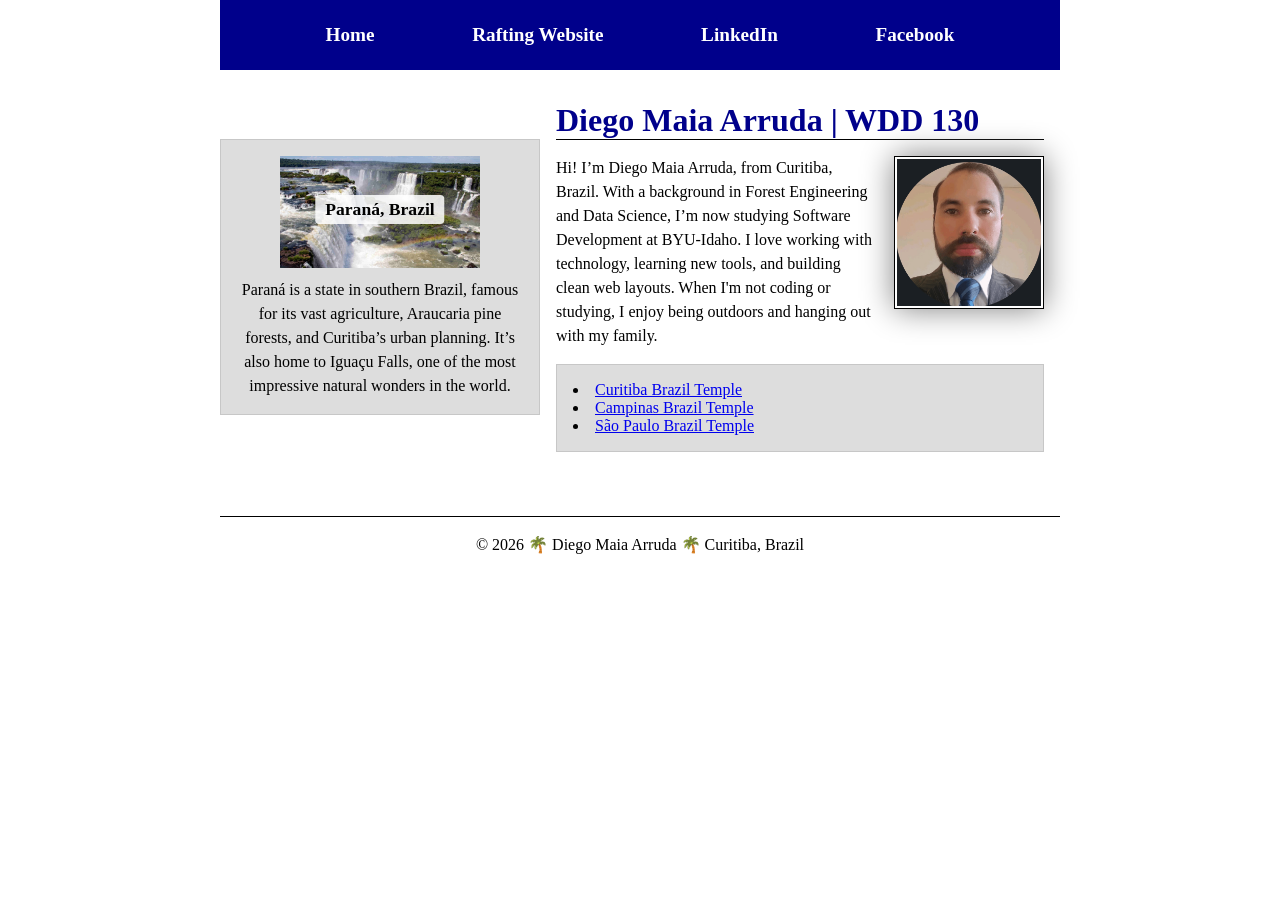
<file: index.html>
<!DOCTYPE html>
<html lang="en">

<head>
    <meta charset="UTF-8">
    <meta name="viewport" content="width=device-width, initial-scale=1.0">
    <title>Diego Maia Arruda | WDD 130</title>
    <meta name="description" content="Diego Maia Arruda's BYU-Idaho WDD 130 course home page featuring web development, HTML, and CSS projects.">
    <meta name="author" content="Diego Maia Arruda">
    <link rel="stylesheet" href="styles/styles.css">
</head>

<body>
    <header>
        <nav>
            <a href="#">Home</a>
            <a href="wwr/">Rafting Website</a>
            <a href="https://www.linkedin.com/in/diego-maia-arruda-b5aa2b33/" target="_blank" rel="noopener">LinkedIn</a>
            <a href="https://facebook.com" target="_blank" rel="noopener">Facebook</a>
        </nav>
    </header>

    <div class="grid">
        <main>
            <h1>Diego Maia Arruda | WDD 130</h1>
            <img src="images/profile.png" alt="Diego Maia Arruda" width="200">
            <p>Hi! I’m Diego Maia Arruda, from Curitiba, Brazil. With a background in Forest Engineering and Data Science, I’m now studying Software Development at BYU-Idaho. I love working with technology, learning new tools, and building clean web layouts. When I'm not coding or studying, I enjoy being outdoors and hanging out with my family.</p>
            
            <ul class="box">
                <li><a href="https://www.churchofjesuschrist.org/temples/details/curitiba-brazil-temple" target="_blank" rel="noopener">Curitiba Brazil Temple</a></li>
                <li><a href="https://www.churchofjesuschrist.org/temples/details/campinas-brazil-temple" target="_blank" rel="noopener">Campinas Brazil Temple</a></li>
                <li><a href="https://www.churchofjesuschrist.org/temples/details/sao-paulo-brazil-temple" target="_blank" rel="noopener">São Paulo Brazil Temple</a></li>
            </ul>
        </main>

        <aside class="box">
            <h2>Paraná, Brazil</h2>
            <img src="images/parana.jpg" alt="Iguaçu Falls in Paraná Brazil">
            <p>Paraná is a state in southern Brazil, famous for its vast agriculture, Araucaria pine forests, and Curitiba’s urban planning. It’s also home to Iguaçu Falls, one of the most impressive natural wonders in the world.</p>
        </aside>
    </div>

    <footer>
        <p>&copy; 2026 🌴 Diego Maia Arruda 🌴 Curitiba, Brazil</p>
    </footer>
</body>

</html>
</file>
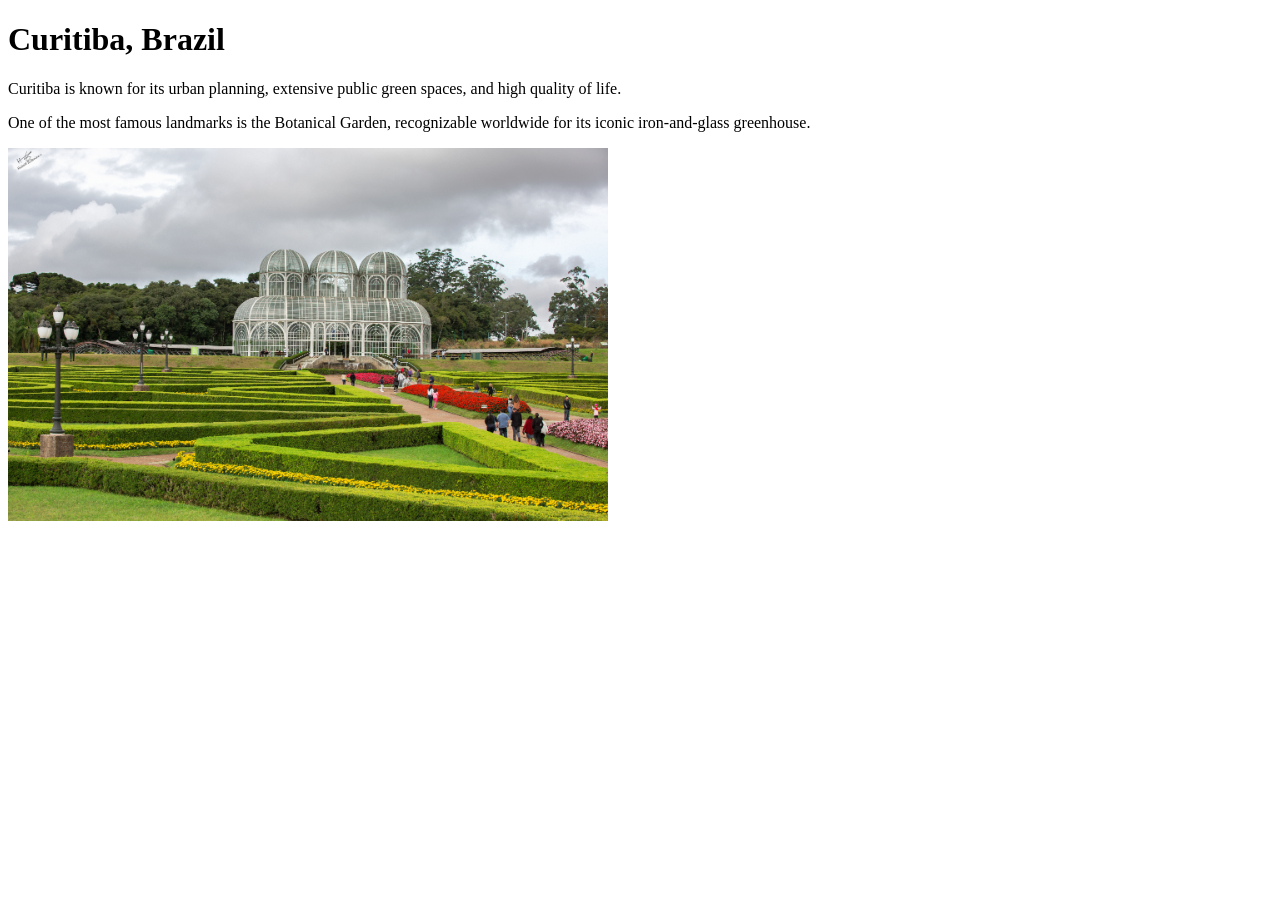
<file: week01/favorite-city.html>
<!DOCTYPE html>
<html lang="en">

<head>
    <meta charset="UTF-8">
    <meta name="viewport" content="width=device-width, initial-scale=1.0">
    <title>Curitiba - My Favorite City</title>
</head>

<body>
    <h1>Curitiba, Brazil</h1>
    <p>Curitiba is known for its urban planning, extensive public green spaces, and high quality of life.</p>
    <p>One of the most famous landmarks is the Botanical Garden, recognizable worldwide for its iconic iron-and-glass greenhouse.</p>
    <img src="../images/jardim-botanico.jpg" alt="Botanical Garden greenhouse in Curitiba" width="600">
</body>

</html>
</file>
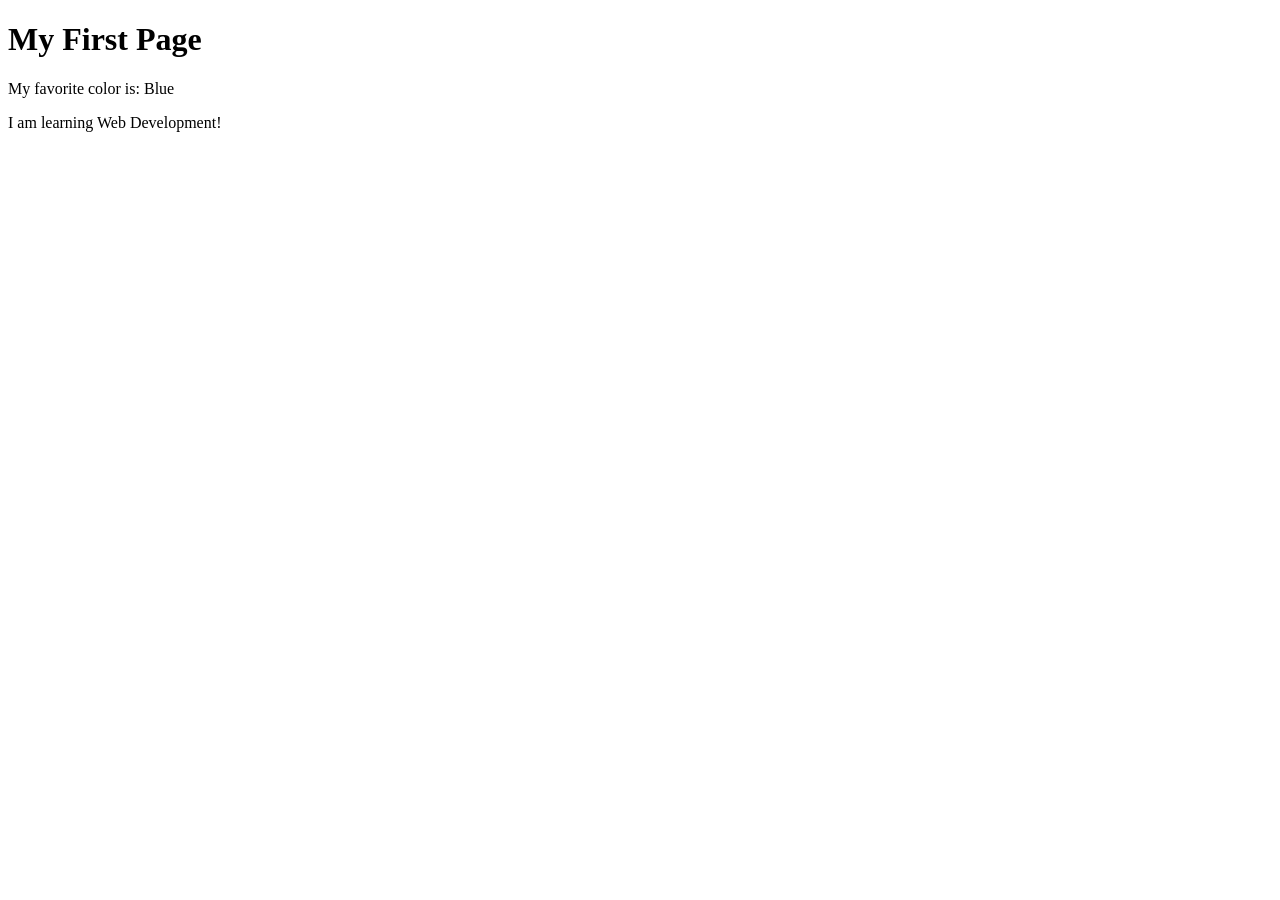
<file: week01/first-page.html>
<!DOCTYPE html>
<html lang="en">

<head>
    <meta charset="UTF-8">
    <meta name="viewport" content="width=device-width, initial-scale=1.0">
    <title>My First Page</title>
</head>

<body>
    <h1>My First Page</h1>
    <p>My favorite color is: Blue</p>
    <p>I am learning Web Development!</p>
</body>

</html>
</file>
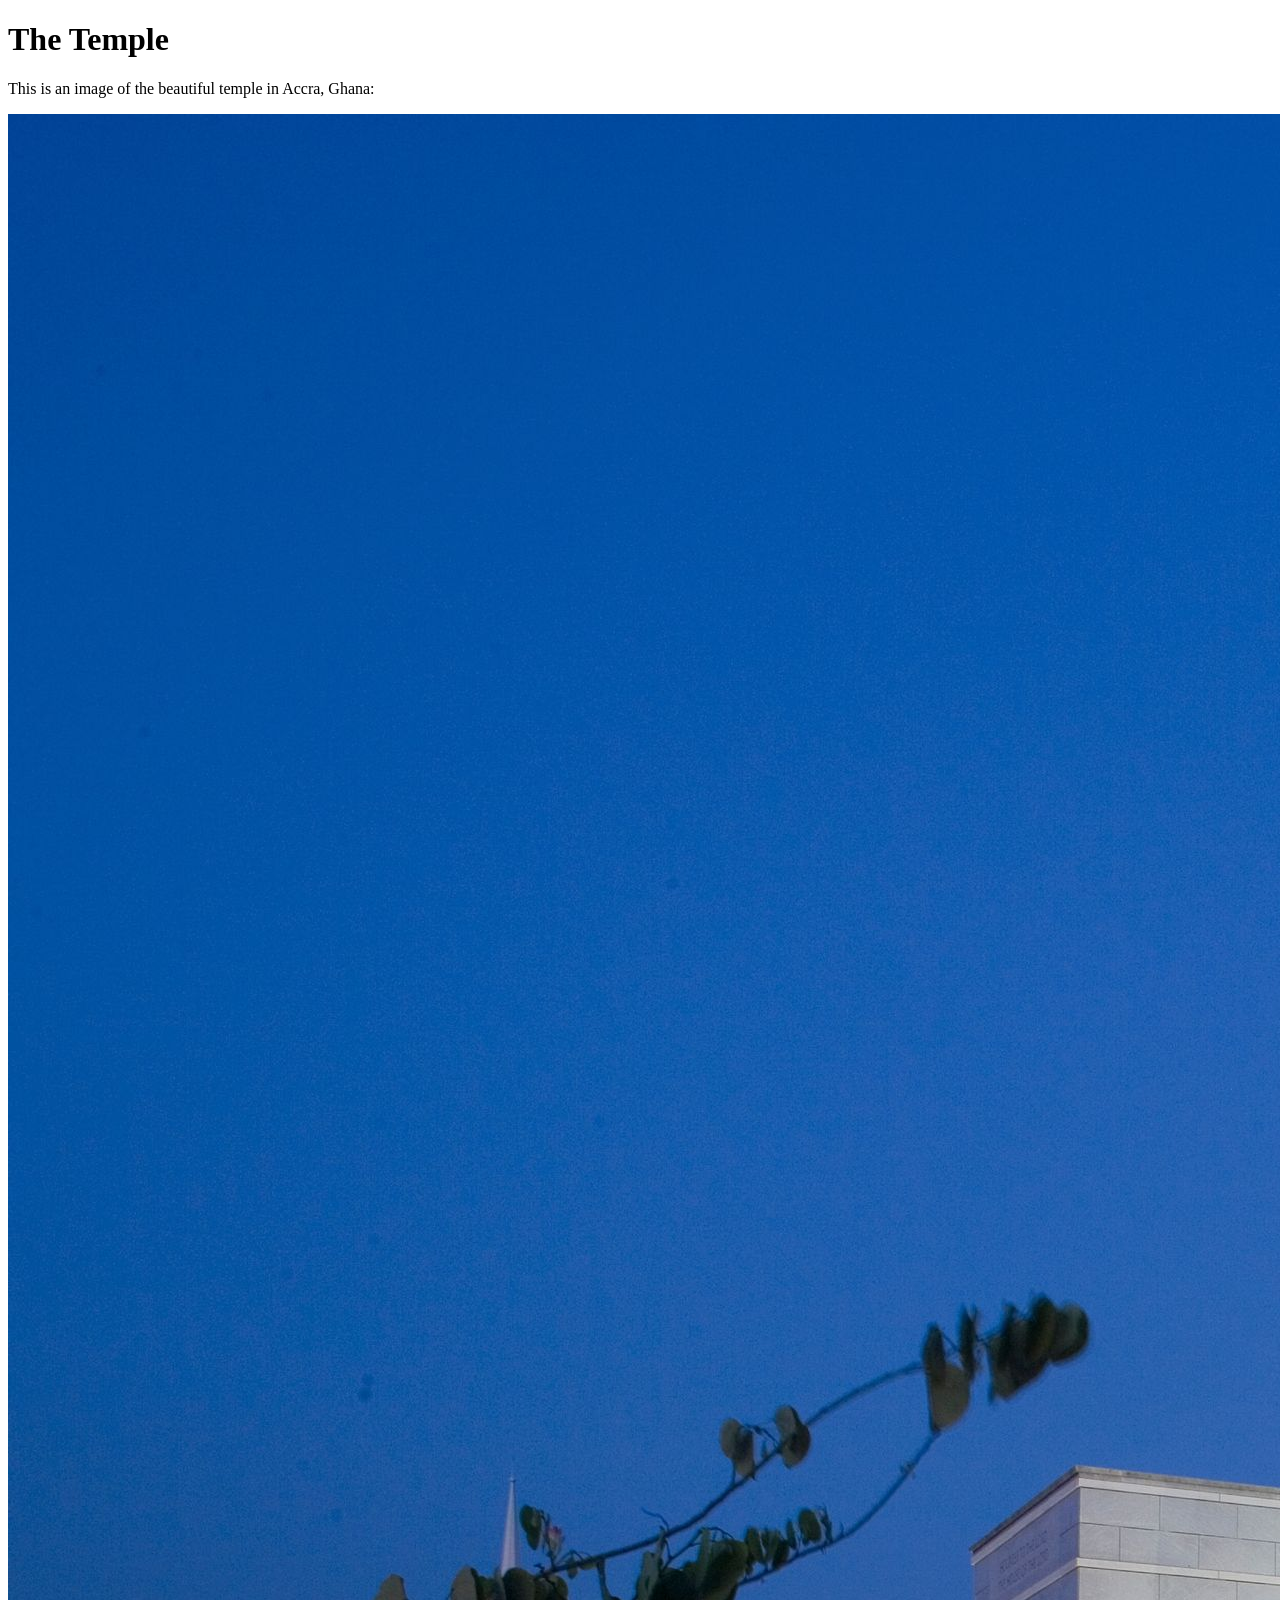
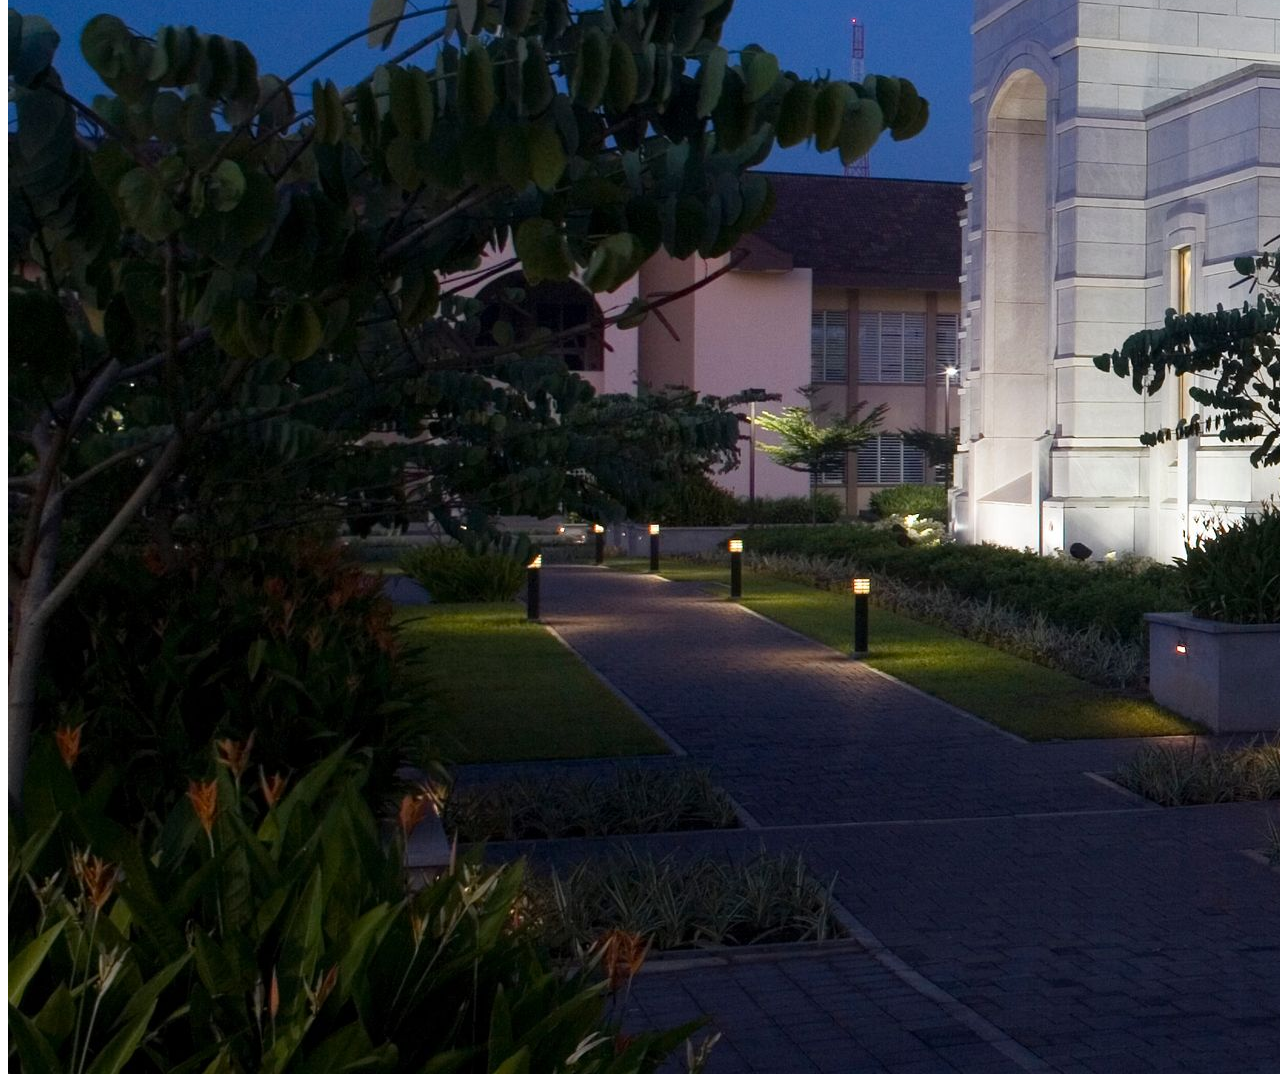
<file: week01/images.html>
<!DOCTYPE html>
<html lang="en">

<head>
    <meta charset="UTF-8">
    <meta name="viewport" content="width=device-width, initial-scale=1.0">
    <title>Temple Image</title>
</head>

<body>
    <h1>The Temple</h1>
    <p>This is an image of the beautiful temple in Accra, Ghana:</p>
    <img src="images/temple-large.jpeg" alt="The Accra Ghana Temple">

</body>

</html>
</file>
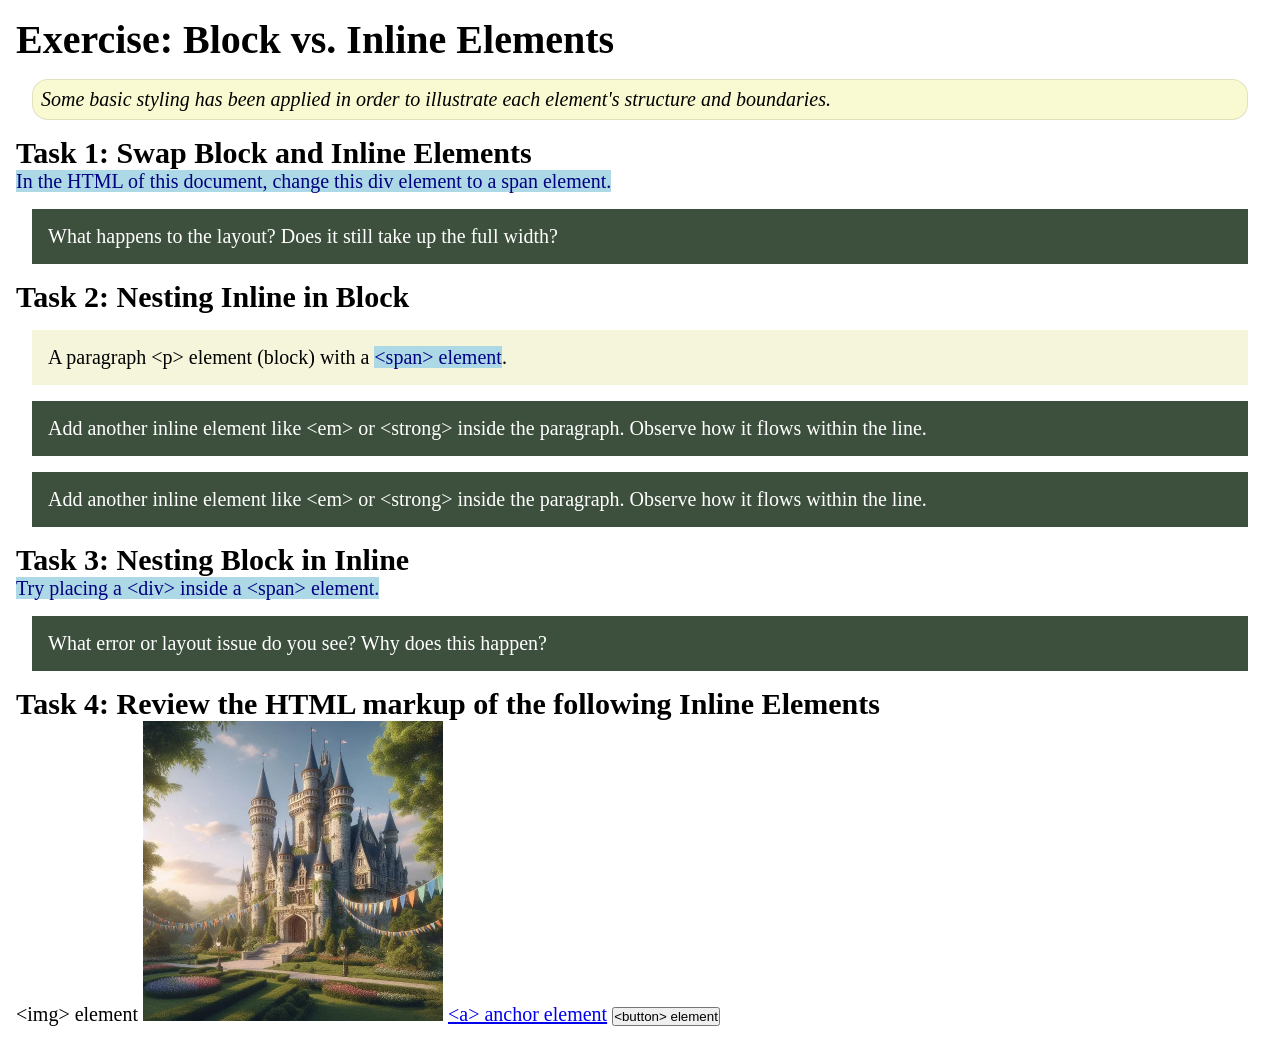
<file: week02/block-vs-inline.html>
<!DOCTYPE html>
<html lang="en">

<head>
    <meta charset="UTF-8">
    <meta name="viewport" content="width=device-width, initial-scale=1.0">
    <title>Exercise: Block vs. Inline Elements</title>
    <link rel="stylesheet" href="styles/block-vs-inline.css">
</head>

<body>
    <main>
        <h1>Exercise: Block vs. Inline Elements</h1>
        <p class="note">Some basic styling has been applied in order to illustrate each element's structure and boundaries.</p>

        <h2>Task 1: Swap Block and Inline Elements</h2>
        <span>In the HTML of this document, change this div element to a span element.</span>

        <p class="question">What happens to the layout? Does it still take up the full width?</p>

        <h2>Task 2: Nesting Inline in Block</h2>
        <p>A paragraph &lt;p&gt; element (block) with a <span>&lt;span&gt; element</span>.</p>
        <p class="question">Add another inline element like &lt;em&gt; or &lt;strong&gt; inside the paragraph. Observe how it flows within the line.</p>
        <p class="question">Add another inline element like &lt;em&gt; or &lt;strong&gt; inside the paragraph. Observe how it flows within the line.</p>
        
        <h2>Task 3: Nesting Block in Inline</h2>
        <span>Try placing a &lt;div&gt; inside a &lt;span&gt; element.</span>
        <p class="question">What error or layout issue do you see? Why does this happen?</p>

        <h2>Task 4: Review the HTML markup of the following Inline Elements</h2>
        &lt;img&gt; element
        <img src="images/castle.webp" alt="placeholder image (images are inline)" width="300" height="300">
        <a href="https://churchofjesuschrist.org">&lt;a&gt; anchor element</a>
        <button type="button">&lt;button&gt; element</button>
    </main>
</body>

</html>
</file>
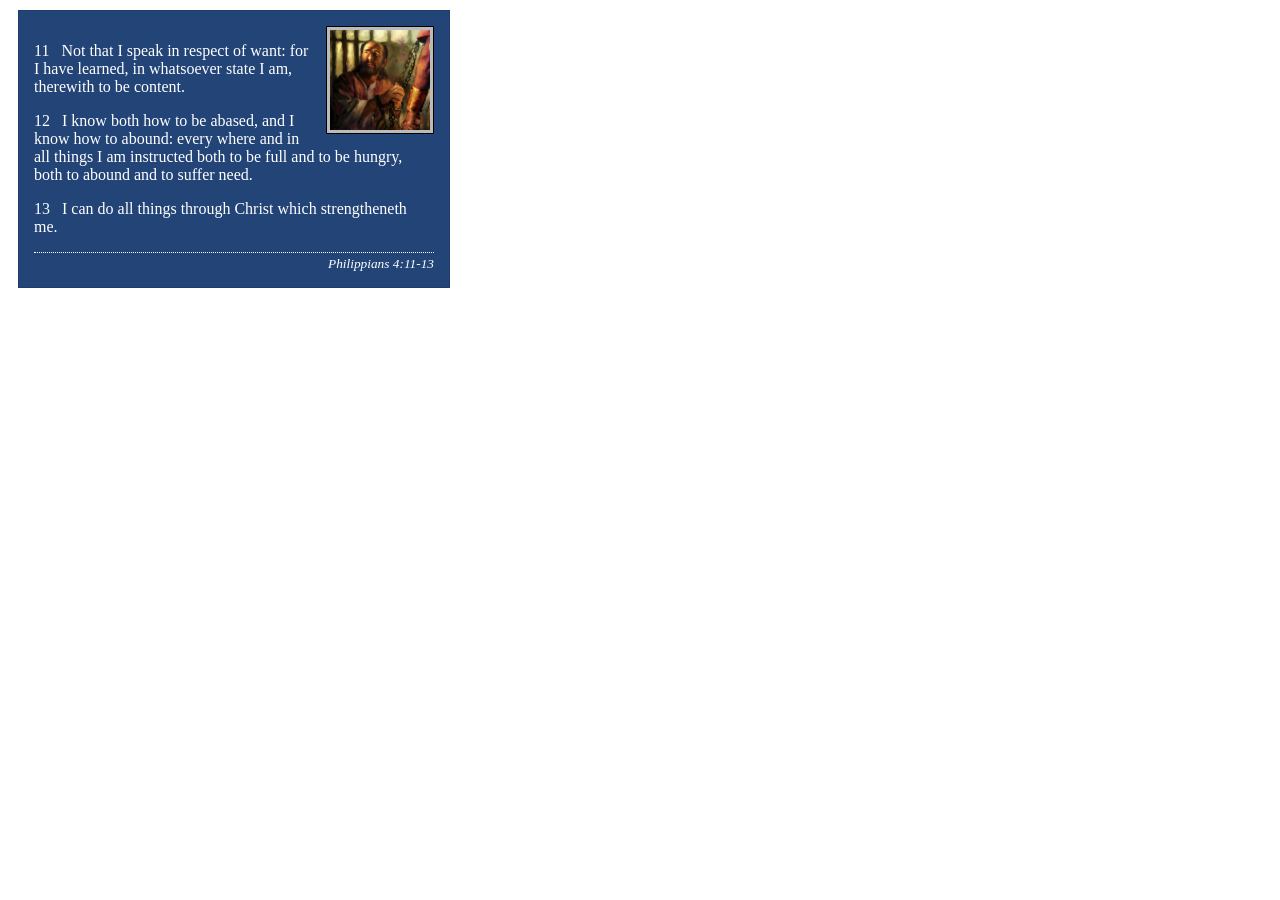
<file: week02/box-model-solution.html>
<!DOCTYPE html>
<html lang="en">

<head>
    <meta charset="UTF-8">
    <meta name="viewport" content="width=device-width, initial-scale=1.0">
    <title>Box Model Activity</title>
    <link rel="stylesheet" href="styles/box-model-solution.css">
</head>

<body>
    <main>
        <div class="callout">
            <img src="images/apostle-paul-imprisoned.webp" alt="Paul the Apostle - Imprisoned in Rome" width="200" height="200">
            <blockquote>
                <p>11 &nbsp; Not that I speak in respect of want: for I have learned, in whatsoever state I am, therewith to be content.</p>
                <p>12 &nbsp; I know both how to be abased, and I know how to abound: every where and in all things I am instructed both to be full and to be hungry, both to abound and to suffer need.</p>
                <p>13 &nbsp; I can do all things through Christ which strengtheneth me.</p>
            </blockquote>
            <cite>Philippians 4:11-13</cite>
        </div>
    </main>
</body>

</html>
</file>
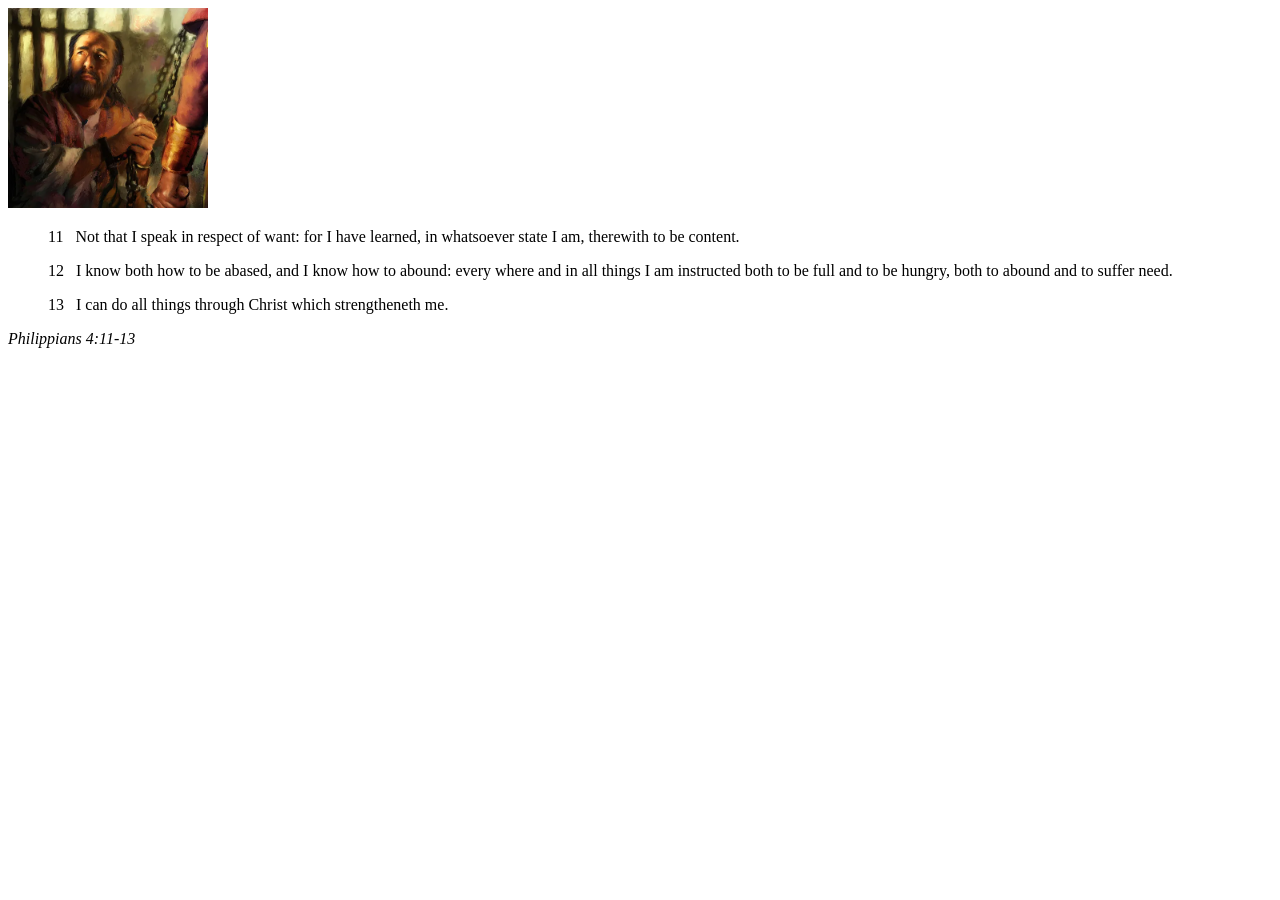
<file: week02/box-model.html>
<!DOCTYPE html>
<html lang="en">

<head>
    <meta charset="UTF-8">
    <meta name="viewport" content="width=device-width, initial-scale=1.0">
    <title>Box Model Activity</title>
</head>

<body>
    <main>
        <div class="callout">
            <img src="images/apostle-paul-imprisoned.webp" alt="Paul the Apostle - Imprisoned in Rome" width="200" height="200">
            <blockquote>
                <p>11 &nbsp; Not that I speak in respect of want: for I have learned, in whatsoever state I am, therewith to be content.</p>
                <p>12 &nbsp; I know both how to be abased, and I know how to abound: every where and in all things I am instructed both to be full and to be hungry, both to abound and to suffer need.</p>
                <p>13 &nbsp; I can do all things through Christ which strengtheneth me.</p>
            </blockquote>
            <cite>Philippians 4:11-13</cite>
        </div>
    </main>
</body>

</html>
</file>
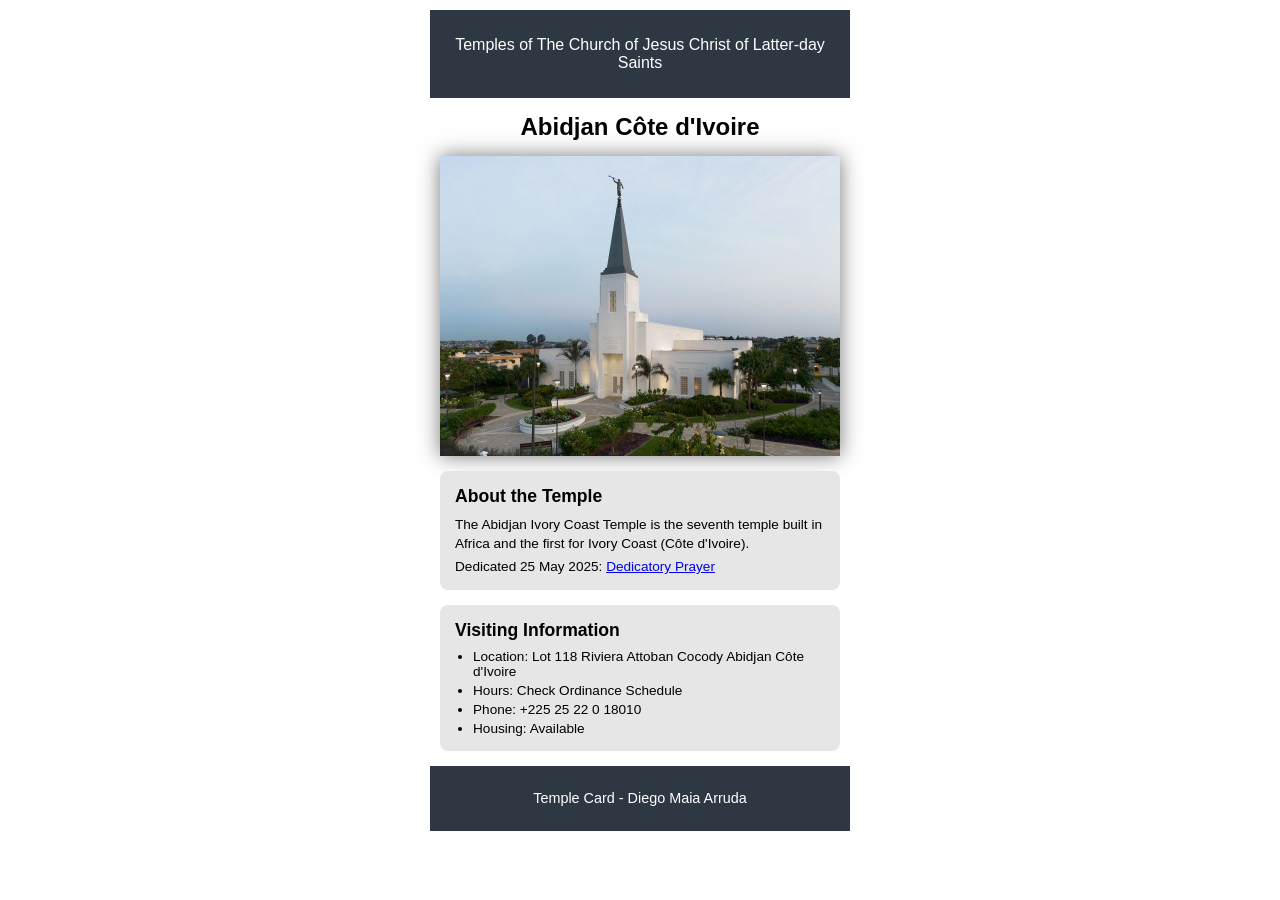
<file: week02/temple.html>
<!DOCTYPE html>
<html lang="en">

<head>
    <meta charset="UTF-8">
    <meta name="viewport" content="width=device-width, initial-scale=1.0">
    <title>Temple Card - Abidjan Côte d'Ivoire</title>
    <link rel="stylesheet" href="styles/temple.css">
</head>

<body>
    <header>
        <p>Temples of The Church of Jesus Christ of Latter-day Saints</p>
    </header>
    <main>
        <h1>Abidjan Côte d'Ivoire</h1>
        <picture>
            <img src="images/abidjan-ivory-coast.jpeg" alt="Abidjan Côte d'Ivoire Temple">
        </picture>
        <section>
            <h2>About the Temple</h2>
            <p>The Abidjan Ivory Coast Temple is the seventh temple built in Africa and the first for Ivory Coast (Côte d'Ivoire).</p>
            <p>Dedicated 25 May 2025: <a href="https://www.churchofjesuschrist.org/temples/dedicatory-prayer/abidjan-ivory-coast-temple/2025-05-25?lang=eng" target="_blank" rel="noopener noreferrer">Dedicatory Prayer</a></p>
        </section>
        <section>
            <h2>Visiting Information</h2>
            <ul>
                <li>Location: Lot 118 Riviera Attoban Cocody Abidjan Côte d'Ivoire</li>
                <li>Hours: Check Ordinance Schedule</li>
                <li>Phone: +225 25 22 0 18010</li>
                <li>Housing: Available</li>
            </ul>
        </section>
    </main>
    <footer>
        <p>Temple Card - Diego Maia Arruda</p>
    </footer>
</body>

</html>
</file>
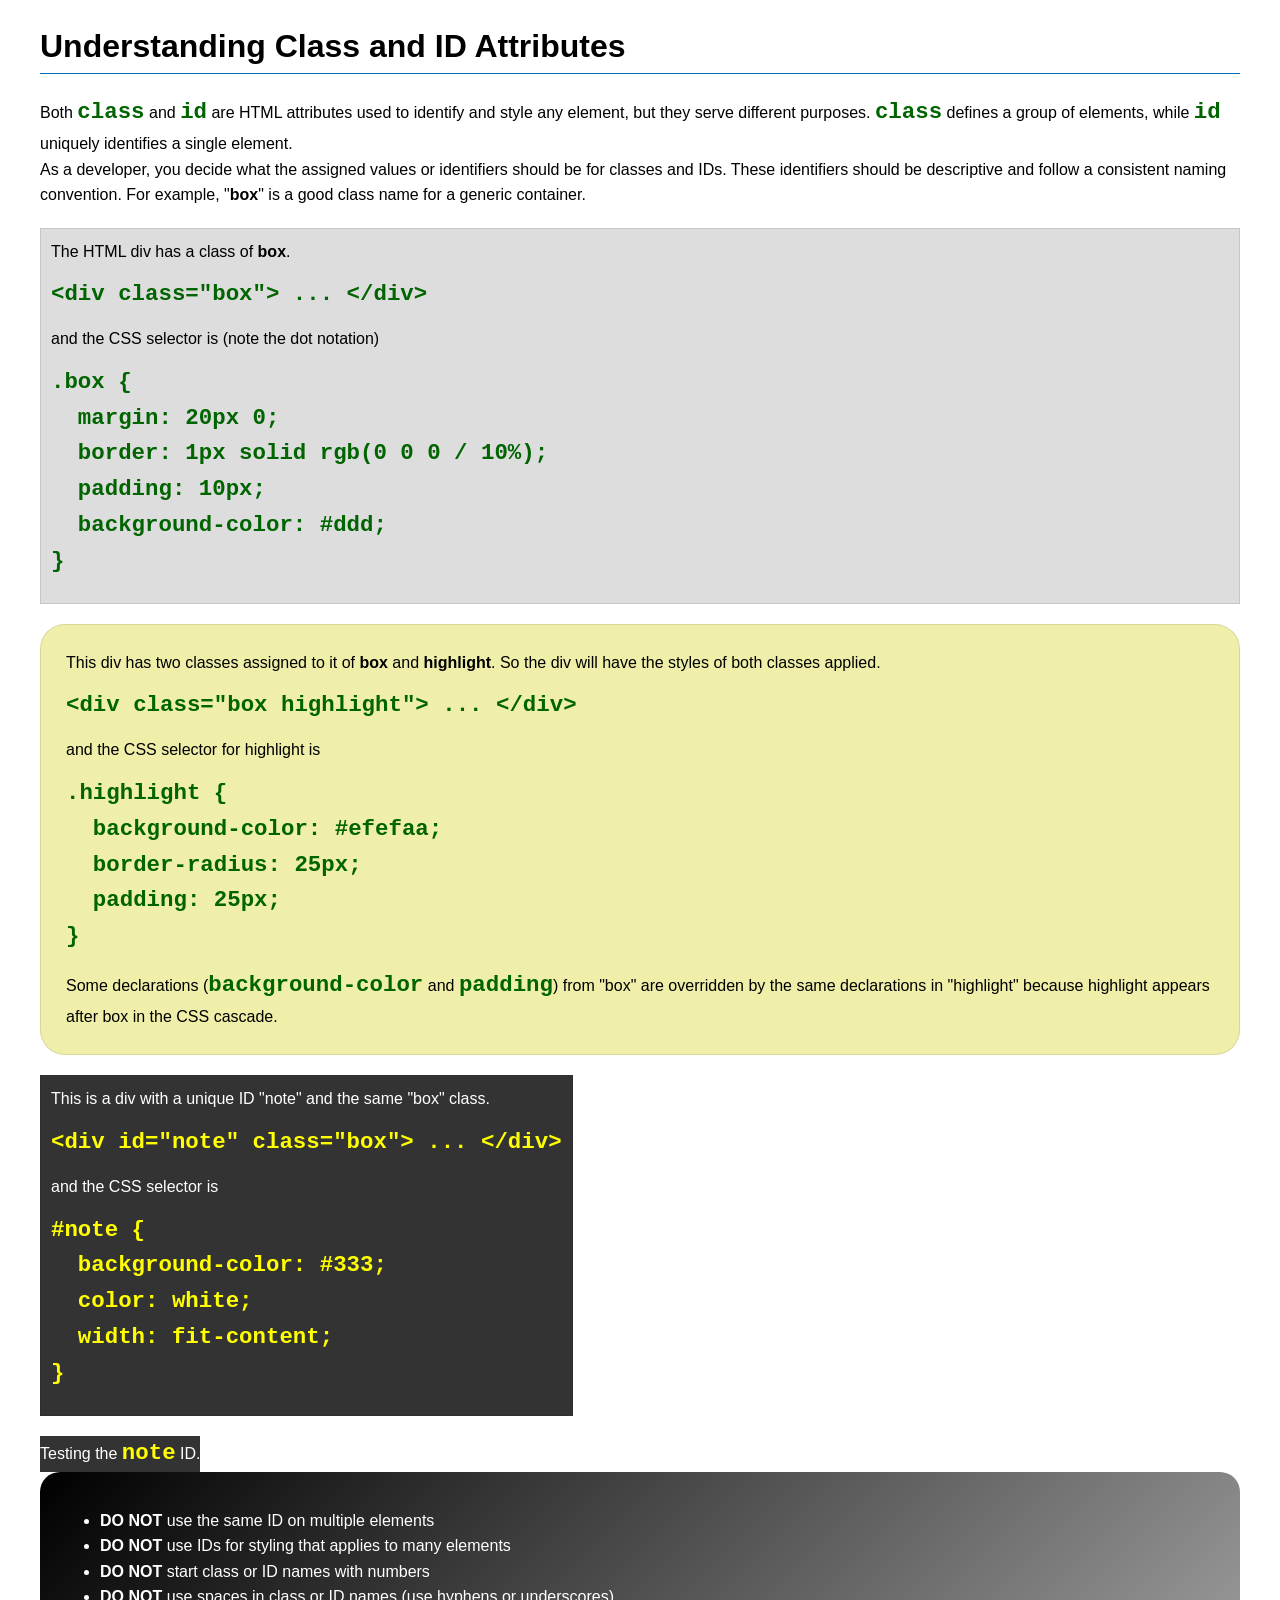
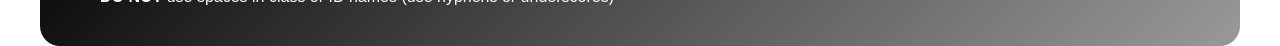
<file: week03/class-and-id.html>
<!DOCTYPE html>
<html lang="en">

<head>
    <meta charset="UTF-8">
    <meta name="viewport" content="width=device-width, initial-scale=1.0">
    <title>Class vs ID Attributes</title>
    <link rel="stylesheet" href="styles/class-and-id.css">
</head>

<body>
    <h1>Understanding Class and ID Attributes</h1>
    <p>Both <code>class</code> and <code>id</code> are HTML attributes used to identify and style any element, but they serve different purposes. <code>class</code> defines a group of elements, while <code>id</code> uniquely identifies a single element.</p>
    <p>As a developer, you decide what the assigned values or identifiers should be for classes and IDs. These identifiers should be descriptive and follow a consistent naming convention. For example, "<strong>box</strong>" is a good class name for a generic container.</p>
    <div class="box">
        <p>The HTML div has a class of <strong>box</strong>.</p>
        <pre><code class="html">&lt;div class="box"&gt; ... &lt;/div&gt;</code></pre>
        and the CSS selector is (note the dot notation)
        <pre><code class="css">.box {
  margin: 20px 0;
  border: 1px solid rgb(0 0 0 / 10%);
  padding: 10px;
  background-color: #ddd; 
}</code></pre>
    </div>

    <div class="box highlight">
        <p>This div has two classes assigned to it of <strong>box</strong> and <strong>highlight</strong>. So the div will have the styles of both classes applied.</p>
        <pre><code class="html">&lt;div class="box highlight"&gt; ... &lt;/div&gt;</code></pre>
        and the CSS selector for highlight is
        <pre><code class="css">.highlight {
  background-color: #efefaa;
  border-radius: 25px;
  padding: 25px;
}</code></pre>
        <p>Some declarations (<code>background-color</code> and <code>padding</code>) from "box" are overridden by the same declarations in "highlight" because highlight appears after box in the CSS cascade.</p>
    </div>

    <div id="note" class="box">
        <p>This is a div with a unique ID "note" and the same "box" class.</p>
        <pre><code class="html">&lt;div id="note" class="box"&gt; ... &lt;/div&gt;</code></pre>
        and the CSS selector is
        <pre><code class="css">#note {
  background-color: #333;
  color: white;
  width: fit-content;
}</code></pre>
    </div>

    <div id="note">
        <p>Testing the <code>note</code> ID.</p>
    </div>

    <section id="best-practice">
        <ul>
            <li><strong>DO NOT</strong> use the same ID on multiple elements</li>
            <li><strong>DO NOT</strong> use IDs for styling that applies to many elements</li>
            <li><strong>DO NOT</strong> start class or ID names with numbers</li>
            <li><strong>DO NOT</strong> use spaces in class or ID names (use hyphens or underscores)</li>
        </ul>
    </section>

</body>

</html>
</file>
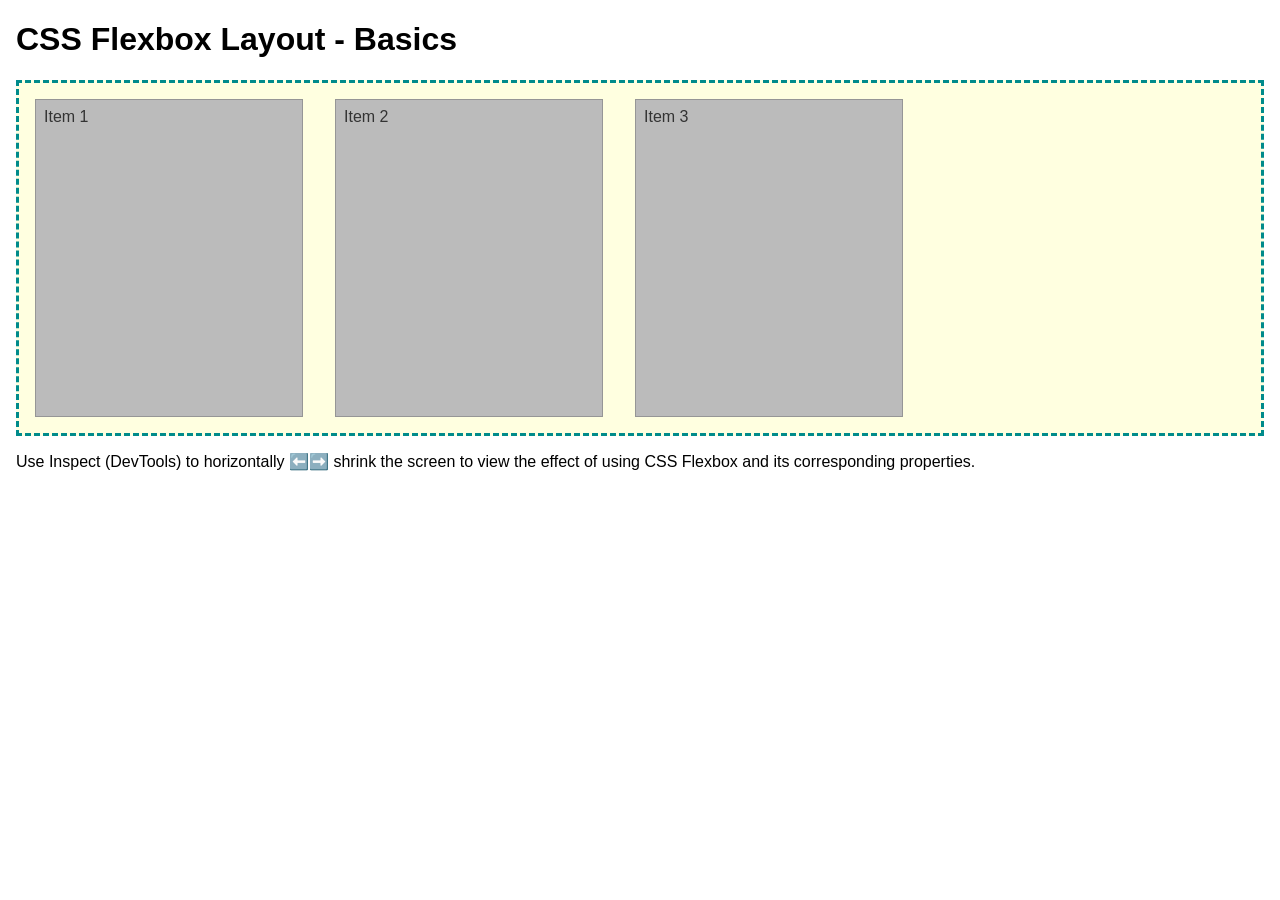
<file: week04/flexbox-layout.html>
<!DOCTYPE html>
<html lang="en">

<head>
    <meta charset="UTF-8">
    <meta name="viewport" content="width=device-width, initial-scale=1.0">
    <title>CSS Flexbox Layout - Basics</title>
    <link rel="stylesheet" href="styles/flexbox.css">
</head>

<body>
    <main>
        <h1>CSS Flexbox Layout - Basics</h1>
        <div class="flex-container">
            <div class="flex-item item1">Item 1</div>
            <div class="flex-item item2">Item 2</div>
            <div class="flex-item item3">Item 3</div>
        </div>
        <p>Use Inspect (DevTools) to horizontally ⬅️➡️ shrink the screen to view the effect of using CSS Flexbox and its corresponding properties.</p>
    </main>
</body>

</html>
</file>
<file: styles/styles.css>
* {
    margin: 0;
    padding: 0;
    box-sizing: border-box;
}

:root {
    --primary-color: darkblue;
    --text-light: white;
    --text-dark: #333;
    --border-black: 1px solid #000;
}

header, .grid, footer {
    max-width: 840px;
    margin: 0 auto;
}

nav {
    background-color: var(--primary-color);
    padding: 1rem;
    display: flex;
    justify-content: space-evenly;
    align-items: center;
}

nav a {
    color: var(--text-light);
    display: block;
    padding: 0.5rem;
    text-decoration: none;
    font-size: 1.2rem;
    font-weight: 700;
}

h1 {
    color: var(--primary-color);
    margin: 1rem 0;
    border-bottom: var(--border-black);
}

.grid {
    display: grid;
    align-items: center;
}

main {
    grid-column: 2 / 3;
    margin: 1rem;
}

main img {
    width: 150px;
    height: auto;
    border: var(--border-black);
    padding: 2px;
    box-shadow: 0 0 30px gray;
    float: right;
    margin: 0 0 1rem 1rem;
}

p {
    padding: 0;
    line-height: 1.5;
}

/* Lista de templos */
ul.box {
    list-style-position: inside;
}

aside {
    width: 20rem;
    position: relative;
    text-align: center;
    grid-column: 1 / 2;
    grid-row: 1 / 2;
}

aside h2 {
    position: absolute;
    top: 55px;
    left: 50%;
    transform: translateX(-50%);
    background-color: rgba(255, 255, 255, 0.85);
    padding: 4px 10px;
    border-radius: 4px;
    font-size: 1.1rem;
    white-space: nowrap;
}

aside img {
    width: 200px;
    height: auto;
    display: block;
    margin: 0 auto 10px auto;
}

footer {
    margin-top: 2rem;
    border-top: var(--border-black);
    text-align: center;
    padding: 1rem 0;
}

/* Class Selectors */
.box {
    margin: 1rem 0;
    border: 1px solid rgb(0 0 0 / 10%);
    padding: 1rem;
    background-color: #ddd;
    color: #000;
    clear: both;
}
</file>
<file: week02/styles/block-vs-inline.css>
* {
    margin: 0;
    padding: 0;
}

body {
    font-size: 20px;
    margin: 1rem;
}

p,
div {
    background-color: beige;
    margin: 1rem;
    padding: 1rem;
}

span {
    color: navy;
    background-color: lightblue;
}

code {
    margin: 0;
    padding: 0;
    color: green;
    font-size: 1.2rem;
}

.note {
    font-style: italic;
    background-color: lightgoldenrodyellow;
    border-radius: 1rem;
    border: 1px solid rgb(0 0 0 / 10%);
    margin: 1rem;
    padding: .5rem;
}

.question {
    background-color: #3d503d;
    color: #fff;
}
</file>
<file: week02/styles/box-model-solution.css>
.callout {
    max-width: 400px;
    margin: 10px;
    border: 1px solid rgb(0 0 0 / 10%);
    padding: 15px;
    background-color: #247;
    color: #fff;
}

.callout img {
    float: right;
    margin: 0 0 10px 15px;
    border: 1px solid #000;
    padding: 3px;
    background-color: #bbb;
    width: 100px;
    height: auto;
}

blockquote {
    margin: 0;
}

cite {
    display: block;
    border-top: 1px dotted #fff;
    padding-top: 3px;
    text-align: right;
    font-size: smaller;
}
</file>
<file: week02/styles/temple.css>
body{
    font-family: arial, sans-serif;
}

header, footer{
    background-color: #2e3842;
    color: #fff;
    text-align: center;
    padding: 10px;
    width: 400px;
    margin: 10px auto;
}
h1{
    text-align: center;
    font-size: 1.5rem;
    margin: 15px auto;
}
img{
    display:block;
    margin: 15px auto;
    width: 400px;
    height:auto;
    box-shadow: 0 0 20px #777;
}
section{
    max-width: 370px;
    margin:15px auto;
    padding: 10px 15px;
    background-color: #e6e6e6;
    border-radius: 8px;
}
section h2{
    font-size: 1.1rem;
    margin-top: 5px;
    margin-bottom: 8px;
}
section p{
    font-size: 0.85rem;
    line-height: 1.4;
    margin: 4px 0;
}
section ul{
    margin: 5px 0 5px 18px;
    padding: 0;
    font-size: 0.85rem;
}
section li{
    margin-bottom: 4px;
}
footer{
    font-size: 0.9em;
}
</file>
<file: week03/styles/class-and-id.css>
body {
    font-family: Arial, sans-serif;
    line-height: 1.6;
    margin: 0;
    padding: 0 40px;
}

h1 {
    border-bottom: 1px solid rgb(0 110 182);
    padding-bottom: 0;
}

p {
    margin: 0;
}

code {
    color: darkgreen;
    font-weight: 700;
    font-size: 1.4rem;
}

/* Class examples - can be reused */
.box {
    margin: 20px 0;
    border: 1px solid rgb(0 0 0 / 10%);
    padding: 10px;
    background-color: #ddd;
    /* this is shorthand for #dddddd */
}

.highlight {
    background-color: #efefaa;
    border-radius: 25px;
    padding: 25px;
}

/* ID examples - should be unique */

#note {
    background-color: #333;
    color: white;
    width: fit-content;
}

#note code {
    color: yellow;
}

#best-practice {
    background: linear-gradient(135deg, #000 0%, #999 100%);
    color: white;
    border-radius: 20px;
    padding: 20px;
}
</file>
<file: week04/styles/flexbox.css>
body {
    font-family: Helvetica, Arial, sans-serif;
    margin: 1rem;
}

.flex-container {
    border: 3px dashed darkcyan;
    background-color: lightyellow;
    display: flex;
    flex-wrap: wrap;
}

.flex-item {
    width: 250px;
    margin: 1rem;
    border: 1px solid rgb(0 0 0 / 20%);
    padding: 0.5rem;
    background-color: #bbb;
    color: #333;
}

.item1 {
    min-height: 100px;
}

.item2 {
    min-height: 200px;
}

.item3 {
    min-height: 300px;
}
</file>
